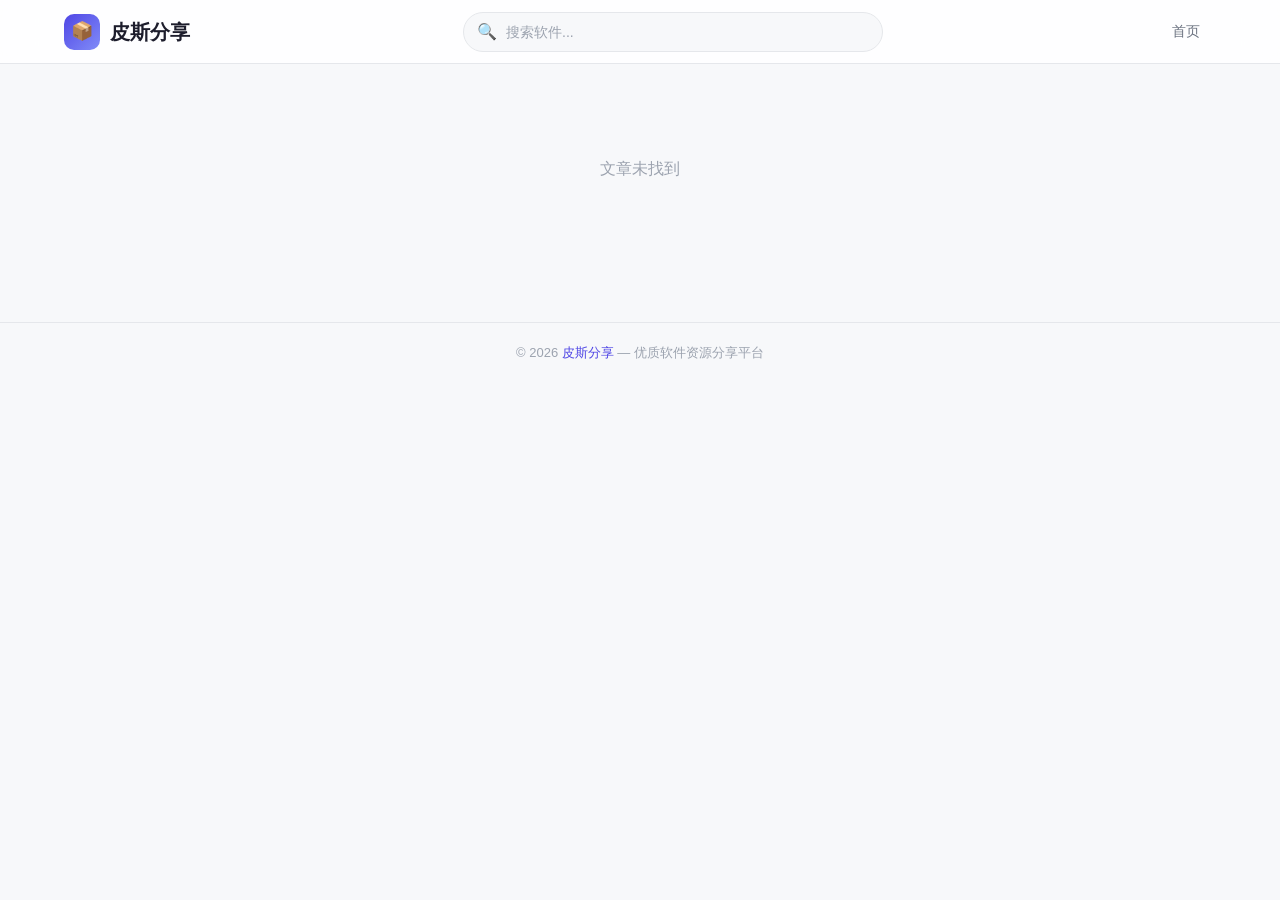
<file: article.html>
<!DOCTYPE html>
<html lang="zh-CN">
<head>
  <meta charset="UTF-8">
  <meta name="viewport" content="width=device-width, initial-scale=1.0">
  <title>文章详情 - 皮斯分享</title>
  <meta name="description" content="皮斯分享，专注分享安卓、电脑、TV等平台的优质软件资源。">
  <link rel="stylesheet" href="css/style.css">
  <link rel="icon" href="data:image/svg+xml,<svg xmlns='http://www.w3.org/2000/svg' viewBox='0 0 100 100'><text y='.9em' font-size='90'>📦</text></svg>">
</head>
<body>

<header class="header">
  <div class="header-inner">
    <a href="index.html" class="logo">
      <span class="logo-icon">📦</span>
      <span>皮斯分享</span>
    </a>

    <div class="search-wrap">
      <span class="search-icon">🔍</span>
      <input type="text" placeholder="搜索软件..." oninput="if(this.value) window.location.href='index.html?q='+encodeURIComponent(this.value)">
    </div>

    <nav class="nav-links">
      <a href="index.html">首页</a>
    </nav>
  </div>
</header>

<main class="main">
  <div class="article-detail" id="detailContent">
    <p style="text-align:center;padding:60px;color:#9ca3af;">加载中...</p>
  </div>
</main>

<footer class="footer">
  <p>© 2026 <a href="index.html">皮斯分享</a> — 优质软件资源分享平台</p>
</footer>

<script src="js/main.js"></script>
</body>
</html>
</file>
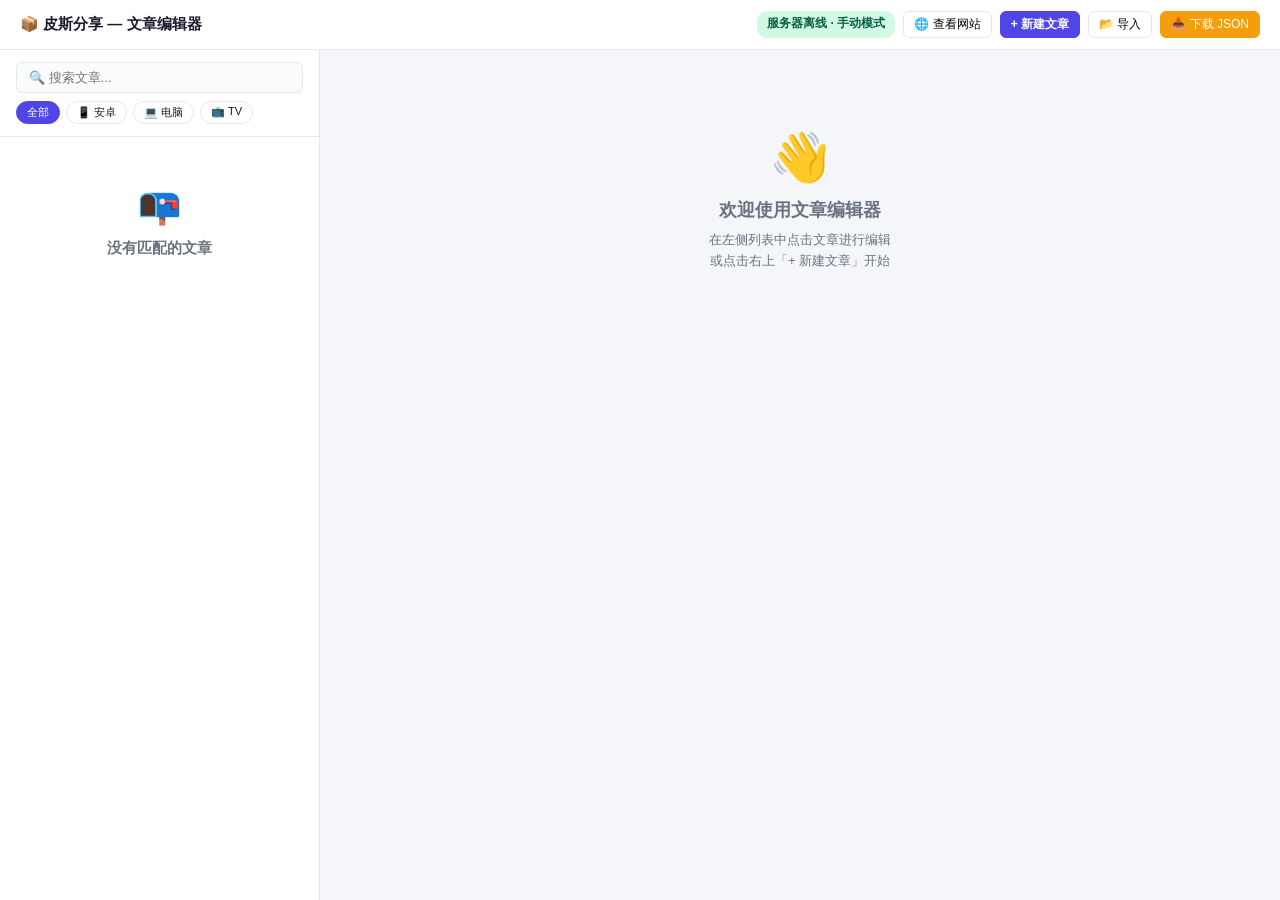
<file: editor.html>
<!DOCTYPE html>
<html lang="zh-CN">
<head>
<meta charset="UTF-8">
<meta name="viewport" content="width=device-width, initial-scale=1.0">
<title>文章编辑器 - 皮斯分享</title>
<style>
:root{
  --bg:#f5f6fa;--card:#fff;--text:#1a1a2e;--t2:#6b7280;--ac:#4f46e5;--ac2:#4338ca;
  --br:#e5e7eb;--gn:#10b981;--rd:#ef4444;--oe:#f59e0b;
  --fn:-apple-system,BlinkMacSystemFont,"Segoe UI","PingFang SC","Microsoft YaHei",sans-serif;
}
*{box-sizing:border-box;margin:0;padding:0}
body{font-family:var(--fn);background:var(--bg);color:var(--text);height:100vh;overflow:hidden}
.topbar{
  height:50px;background:var(--card);border-bottom:1px solid var(--br);
  display:flex;align-items:center;justify-content:space-between;padding:0 20px;
  flex-shrink:0;
}
.topbar h1{font-size:15px;font-weight:700}
.topbar .actions{display:flex;gap:8px}
.topbar .badge{font-size:12px;padding:4px 10px;border-radius:10px;font-weight:600}
.badge-ok{background:#d1fae5;color:#065f46}
.badge-warn{background:#fef3c7;color:#92400e}
.layout{display:flex;height:calc(100vh - 50px)}
.sidebar{
  width:320px;min-width:280px;background:var(--card);border-right:1px solid var(--br);
  display:flex;flex-direction:column;overflow:hidden;
}
.sidebar-header{padding:12px 16px;border-bottom:1px solid var(--br);flex-shrink:0}
.sidebar-header input{
  width:100%;padding:7px 12px;border:1px solid var(--br);border-radius:6px;
  font-size:13px;outline:none;font-family:var(--fn);background:#fafbfc;
}
.sidebar-header input:focus{border-color:var(--ac)}
.sidebar-header .cats{display:flex;gap:6px;margin-top:8px;flex-wrap:wrap}
.sidebar-header .cb{
  padding:3px 10px;border:1px solid var(--br);border-radius:12px;
  font-size:11px;cursor:pointer;background:#fff;transition:.15s;
}
.sidebar-header .cb.active{background:var(--ac);color:#fff;border-color:var(--ac)}
.sidebar-header .cb:hover:not(.active){border-color:var(--ac)}
.article-list{flex:1;overflow-y:auto;padding:8px}
.article-item{
  padding:10px 12px;border-radius:8px;cursor:pointer;margin-bottom:4px;
  transition:.15s;border:1px solid transparent;
}
.article-item:hover{background:#fafbfc}
.article-item.selected{background:#eef2ff;border-color:var(--ac)}
.article-item .ai-title{font-size:13px;font-weight:600;white-space:nowrap;overflow:hidden;text-overflow:ellipsis}
.article-item .ai-meta{font-size:11px;color:var(--t2);margin-top:3px;display:flex;gap:8px}
.main{flex:1;overflow-y:auto;padding:20px 24px}
.empty-state{text-align:center;padding:60px 20px;color:var(--t2)}
.empty-state .big{font-size:48px;margin-bottom:12px}
.empty-state h3{font-size:18px;margin-bottom:8px}
.empty-state p{font-size:13px;margin-bottom:16px;line-height:1.6}
.card{border-radius:12px;padding:20px;margin-bottom:16px}
.card-white{background:var(--card);border:1px solid var(--br)}
.card h2{font-size:14px;font-weight:600;margin-bottom:14px}
.form-grid{display:grid;grid-template-columns:1fr 1fr;gap:12px}
@media(max-width:700px){.form-grid{grid-template-columns:1fr}}
.form-group{display:flex;flex-direction:column}
.form-group label{font-size:12px;font-weight:600;color:var(--t2);margin-bottom:4px}
.form-group input,.form-group textarea,.form-group select{
  padding:8px 12px;border:1px solid var(--br);border-radius:6px;
  font-size:13px;font-family:var(--fn);outline:none;background:#fafbfc;
}
.form-group input:focus,.form-group textarea:focus,.form-group select:focus{
  border-color:var(--ac);background:#fff;
}
.form-group textarea{resize:vertical;min-height:70px}
.form-full{grid-column:1/-1}
.btn{
  padding:7px 16px;border:1px solid var(--br);border-radius:6px;
  font-size:13px;cursor:pointer;font-family:var(--fn);background:#fff;
  transition:.15s;display:inline-flex;align-items:center;gap:6px;
}
.btn:hover{border-color:var(--ac);color:var(--ac)}
.btn-pri{background:var(--ac);color:#fff;border-color:var(--ac);font-weight:600}
.btn-pri:hover{background:var(--ac2);color:#fff}
.btn-ok{background:var(--gn);color:#fff;border-color:var(--gn);font-weight:600}
.btn-ok:hover{background:#059669;color:#fff}
.btn-red{background:var(--rd);color:#fff;border-color:var(--rd)}
.btn-red:hover{background:#dc2626;color:#fff}
.btn-oe{background:var(--oe);color:#fff;border-color:var(--oe)}
.btn-oe:hover{background:#d97706;color:#fff}
.btn-sm{padding:4px 10px;font-size:12px}
.preview{display:flex;gap:16px;padding:16px;border:1px solid var(--br);border-radius:12px;background:#fafbfc}
.preview img{width:160px;height:100px;object-fit:cover;border-radius:8px;flex-shrink:0}
.preview-body{flex:1}
.preview-body h3{font-size:15px;font-weight:700;margin-bottom:4px}
.preview-body .p-summary{font-size:12px;color:var(--t2);line-height:1.5;margin-bottom:8px}
.preview-body .p-meta{font-size:11px;color:var(--t2);display:flex;gap:12px}
.preview-body .p-tags{display:flex;gap:6px;margin-bottom:8px}
.preview-body .p-tag{
  padding:2px 8px;border-radius:4px;font-size:10px;font-weight:600;
}
.p-tag-cat{background:#e0e7ff;color:#3730a3}
.p-tag-hot{background:#fecaca;color:#991b1b}
.toast{position:fixed;top:16px;right:16px;padding:10px 20px;border-radius:8px;font-size:13px;font-weight:500;color:#fff;z-index:999;opacity:0;transform:translateY(-10px);transition:.3s;max-width:340px}
.toast.show{opacity:1;transform:translateY(0)}
.toast-ok{background:var(--gn)}
.toast-err{background:var(--rd)}
.image-picker{display:flex;gap:8px;align-items:flex-start}
.image-picker input{flex:1}
.image-picker .img-preview{width:80px;height:50px;object-fit:cover;border-radius:6px;border:1px solid var(--br);background:#fafbfc;flex-shrink:0}
.image-picker .img-preview.empty{display:flex;align-items:center;justify-content:center;color:#9ca3af;font-size:11px}
.parse-textarea{width:100%;min-height:100px;padding:10px;border:1px solid var(--br);border-radius:6px;font-size:12px;font-family:var(--fn);outline:none;background:#fafbfc;resize:vertical}
.parse-textarea:focus{border-color:var(--ac);background:#fff}
.parse-result{margin-top:8px;padding:8px 12px;background:#d1fae5;color:#065f46;border-radius:6px;font-size:12px;display:none}
.parse-result.show{display:block}
.modal-mask{position:fixed;inset:0;background:rgba(0,0,0,0.4);display:none;align-items:center;justify-content:center;z-index:998}
.modal-mask.show{display:flex}
.modal{background:#fff;border-radius:12px;padding:20px;max-width:480px;width:90%}
.modal h3{font-size:15px;margin-bottom:12px}
.modal .grid{display:grid;grid-template-columns:repeat(4,1fr);gap:8px;max-height:300px;overflow-y:auto}
.modal .img-item{aspect-ratio:1;background:#fafbfc;border:2px solid var(--br);border-radius:8px;cursor:pointer;display:flex;align-items:center;justify-content:center;font-size:11px;color:var(--t2);overflow:hidden}
.modal .img-item:hover{border-color:var(--ac)}
.modal .img-item img{width:100%;height:100%;object-fit:cover}
.help-box{background:#eff6ff;border:1px solid #93c5fd;border-radius:12px;padding:14px 18px;margin-bottom:16px;font-size:12px;line-height:1.9;color:#1e40af}
.help-box b{color:#1e3a8a}
.help-box ol{margin:6px 0 0 20px}
.help-box li{margin-bottom:4px}
</style>
</head>
<body>

<div class="topbar">
  <h1>📦 皮斯分享 — 文章编辑器</h1>
  <div class="actions">
    <span class="badge badge-ok" id="status">就绪</span>
    <button class="btn btn-sm" onclick="viewWebsite()">🌐 查看网站</button>
    <button class="btn btn-sm btn-pri" onclick="newArticle()" style="font-weight:600">+ 新建文章</button>
    <button class="btn btn-sm" onclick="importJSON()">📂 导入</button>
    <button class="btn btn-sm btn-oe" onclick="downloadJSON()">📥 下载 JSON</button>
  </div>
</div>

<div class="layout">
  <div class="sidebar">
    <div class="sidebar-header">
      <input type="text" id="searchInput" placeholder="🔍 搜索文章..." oninput="filterAndRender()">
      <div class="cats" id="catFilter">
        <span class="cb active" data-cat="全部" onclick="setCat(this,'全部')">全部</span>
        <span class="cb" data-cat="安卓" onclick="setCat(this,'安卓')">📱 安卓</span>
        <span class="cb" data-cat="电脑" onclick="setCat(this,'电脑')">💻 电脑</span>
        <span class="cb" data-cat="TV" onclick="setCat(this,'TV')">📺 TV</span>
      </div>
    </div>
    <div class="article-list" id="articleList">
      <div class="empty-state" style="padding:40px 20px"><div class="big" style="font-size:36px">📭</div><h3 style="font-size:15px">还没有文章</h3><p style="font-size:12px">点击右上「+ 新建文章」</p></div>
    </div>
  </div>

  <div class="main" id="mainPanel">
    <div class="empty-state" id="welcomeState">
      <div class="big">👋</div>
      <h3>欢迎使用文章编辑器</h3>
      <p>在左侧列表中点击文章进行编辑<br>或点击右上「+ 新建文章」开始</p>
    </div>
    <div id="editPanel" style="display:none"></div>
  </div>
</div>

<div class="toast" id="toast"></div>

<div class="modal-mask" id="imgModal" onclick="if(event.target===this)closeImgModal()">
  <div class="modal">
    <h3>选择缩略图</h3>
    <p style="font-size:12px;color:var(--t2);margin-bottom:10px">点击图片复制URL，或直接使用下方输入</p>
    <div class="grid" id="imgGrid"></div>
    <div style="margin-top:12px;text-align:right;gap:8px;display:flex;justify-content:flex-end">
      <button class="btn btn-sm" onclick="closeImgModal()">关闭</button>
    </div>
  </div>
</div>

<input type="file" id="fileInput" accept=".json" style="display:none" onchange="handleFileImport(event)">
<input type="file" id="imgFileInput" accept="image/*" style="display:none" onchange="handleImgUpload(event)">

<script>
// ===== 全局数据 =====
var articles = [];
var selectedId = null;
var currentFilter = '全部';
var searchQuery = '';
var editorDirty = false;
var isNewMode = false;
var isLocal = false;  // 是否通过 localhost:3000 打开（自动同步模式）

// ===== 初始化 =====
(function init(){
  loadFromStorage();
  filterAndRender();
  detectServer();

  if(articles.length > 0){
    setStatus('已加载 '+articles.length+' 篇');
  } else {
    setStatus('空项目');
  }
})();

function detectServer(){
  // file:// 协议下浏览器禁止跨协议请求，先检测协议
  if(location.protocol === 'file:'){
    isLocal = false;
    setStatus('手动模式 · 双击 start.vbs 开启自动同步');
    return;
  }
  // 探测 localhost:3000 是否在线
  fetch('http://localhost:3000/', {method:'HEAD'}).then(function(r){
    if(r.ok){ isLocal = true; setStatus('✅ 已连接 · 自动同步'); }
    else{ isLocal = false; setStatus('服务器离线 · 手动模式'); }
  }).catch(function(){
    isLocal = false; setStatus('服务器离线 · 手动模式');
  });
}

function loadFromStorage(){
  try{
    var saved = localStorage.getItem('pisi_editor_articles');
    if(saved){
      var data = JSON.parse(saved);
      if(Array.isArray(data)){
        articles = data;
        return true;
      }
    }
  }catch(e){}
  return false;
}

function saveToStorage(){
  try{
    localStorage.setItem('pisi_editor_articles', JSON.stringify(articles));
    if(isLocal) setStatus('✅ 已连接 · 自动同步');
    else setStatus('已保存 · '+articles.length+' 篇');
  }catch(e){
    toast('本地存储空间不足','err');
  }
}

function setStatus(text){
  document.getElementById('status').textContent = text;
}

// ===== 列表渲染 =====
function filterAndRender(){
  searchQuery = document.getElementById('searchInput').value.trim().toLowerCase();
  var list = document.getElementById('articleList');
  var filtered = articles.filter(function(a){
    if(currentFilter !== '全部' && a.category !== currentFilter) return false;
    if(searchQuery){
      return (a.title||'').toLowerCase().indexOf(searchQuery)>=0 ||
             (a.tag||'').toLowerCase().indexOf(searchQuery)>=0 ||
             (a.summary||'').toLowerCase().indexOf(searchQuery)>=0;
    }
    return true;
  });

  if(filtered.length === 0){
    list.innerHTML = '<div class="empty-state" style="padding:40px 20px"><div class="big" style="font-size:36px">📭</div><h3 style="font-size:15px">没有匹配的文章</h3></div>';
    return;
  }

  list.innerHTML = filtered.map(function(a){
    var sel = a.id === selectedId && !isNewMode ? ' selected' : '';
    return '<div class="article-item'+sel+'" onclick="selectArticle('+a.id+')">'
      +'<div class="ai-title">'+escHtml(a.title||'无标题')+'</div>'
      +'<div class="ai-meta">'
      +'<span>'+escHtml(a.category||'')+'</span>'
      +'<span>'+escHtml(a.tag||'无分类')+'</span>'
      +(a.badge?'<span style="color:#ef4444">'+escHtml(a.badge)+'</span>':'')
      +'</div>'
      +'</div>';
  }).join('');
}

function setCat(el, cat){
  currentFilter = cat;
  document.querySelectorAll('#catFilter .cb').forEach(function(c){c.classList.remove('active')});
  el.classList.add('active');
  filterAndRender();
}

// ===== 文章选择/新建/编辑 =====
function selectArticle(id){
  if(editorDirty && (selectedId !== id || isNewMode)){
    if(!confirm('当前编辑的内容还没保存（点「添加到列表」会保存），是否放弃？')) return;
  }
  selectedId = id;
  isNewMode = false;
  editorDirty = false;
  filterAndRender();
  showEditor();
}

function newArticle(){
  if(editorDirty && isNewMode){
    if(!confirm('当前编辑的内容还没保存，是否放弃？')) return;
  }
  selectedId = null;
  isNewMode = true;
  editorDirty = false;
  filterAndRender();
  showEditor();
}

function showEditor(){
  document.getElementById('welcomeState').style.display = 'none';
  var panel = document.getElementById('editPanel');

  var a = null;
  if(!isNewMode && selectedId !== null){
    a = articles.find(function(x){return x.id === selectedId});
  }

  var isNew = isNewMode || !a;
  var today = new Date().toISOString().split('T')[0];

  panel.style.display = '';
  panel.innerHTML =
    '<div class="help-box" id="helpBox">'
    +(isLocal
      ? '<b>✅ 自动同步已开启</b> · 保存时自动写入 data/articles.json'
      : '<b>💡 离线编辑模式</b> · 编辑后点「📥下载」覆盖 data/ 文件夹<br><b style="color:#1e40af">双击 start.vbs 启动服务器，即可启用自动同步</b>'
    )
    +'</div>'
    +'<div class="card card-white">'
    +'<h2>📋 智能解析 / 快速填表</h2>'
    +'<textarea id="raw_text" class="parse-textarea" placeholder="例如：&#10;静读天下专业版 v10.6&#10;应用大小：11.81 MB&#10;适用平台：安卓&#10;支持朗读听书..."></textarea>'
    +'<div style="margin-top:8px;display:flex;gap:8px">'
    +'<button class="btn btn-pri btn-sm" onclick="autoParse()">🤖 智能解析</button>'
    +'<button class="btn btn-sm" onclick="document.getElementById(\'raw_text\').value=\'\'">清空</button>'
    +'</div>'
    +'<div id="parseResult" class="parse-result"></div>'
    +'</div>'
    +'<div class="card card-white">'
    +'<div style="display:flex;justify-content:space-between;align-items:center;margin-bottom:16px">'
    +'<h2 style="margin:0">'+(isNew?'新建文章':'编辑文章')+'</h2>'
    +'<div style="display:flex;gap:8px">'
    +'<button class="btn btn-pri" onclick="saveArticle()">'+(isNew?'添加到列表':'更新')+'</button>'
    +(!isNew?'<button class="btn btn-red btn-sm" onclick="deleteArticle()">删除</button>':'')
    +'</div>'
    +'</div>'
    +'<div class="form-grid">'
    +'<div class="form-group"><label>标题</label><input id="ef_title" placeholder="软件名 v1.0 去广告纯净版" value="'+escAttr(a?a.title:'')+'"></div>'
    +'<div class="form-group"><label>缩略图（可粘贴 URL / 上传本地 / 从图库选）</label>'
      +'<div class="image-picker">'
      +'<input id="ef_image" placeholder="https://..." value="'+escAttr(a?a.image:'')+'">'
      +'<button class="btn btn-sm" onclick="document.getElementById(\'imgFileInput\').click()" title="上传本地图片">📤</button>'
      +'<button class="btn btn-sm" onclick="openImgModal()" title="从图库选择">🖼</button>'
      +(a && a.image ? '<img id="ef_image_preview" class="img-preview" src="'+escAttr(a.image)+'" onerror="this.classList.add(\'empty\');this.textContent=\'无\'">'
                      : '<span class="img-preview empty" id="ef_image_preview">无</span>')
      +'</div>'
    +'</div>'
    +'<div class="form-group"><label>平台</label><select id="ef_cat">'
    +'<option value="安卓"'+(a&&a.category==='安卓'?' selected':'')+'>安卓</option>'
    +'<option value="电脑"'+(a&&a.category==='电脑'?' selected':'')+'>电脑</option>'
    +'<option value="TV"'+(a&&a.category==='TV'?' selected':'')+'>TV盒子</option>'
    +'</select></div>'
    +'<div class="form-group"><label>分类</label><input id="ef_tag" placeholder="影视播放、电子阅读..." value="'+escAttr(a?a.tag:'')+'"></div>'
    +'<div class="form-group"><label>日期</label><input id="ef_date" type="date" value="'+(a?a.date:today)+'"></div>'
    +'<div class="form-group"><label>标签</label><select id="ef_badge">'
    +'<option value="">无</option>'
    +'<option value="热门"'+(a&&a.badge==='热门'?' selected':'')+'>热门</option>'
    +'<option value="推荐"'+(a&&a.badge==='推荐'?' selected':'')+'>推荐</option>'
    +'</select></div>'
    +'<div class="form-group"><label>精选</label><select id="ef_featured">'
    +'<option value="0">否</option>'
    +'<option value="1"'+(a&&a.featured?' selected':'')+'>是</option>'
    +'</select></div>'
    +'<div class="form-group"><label>阅读量</label><input id="ef_views" type="number" value="'+(a?a.views:0)+'"></div>'
    +'<div class="form-full form-group"><label>简介</label><textarea id="ef_summary">'+(a?a.summary:'')+'</textarea></div>'
    +'<div class="form-full form-group"><label>下载链接（每行一个，支持夸克/百度/UC/迅雷等）</label><textarea id="ef_download" placeholder="https://pan.baidu.com/s/xxx&#10;https://pan.quark.cn/s/xxx" style="min-height:60px">'+escHtml(a?a.download||'':'')+'</textarea></div>'
    +'</div>'
    +'</div>'
    +'<div class="card card-white">'
    +'<h2>卡片预览</h2>'
    +'<div class="preview" id="previewContent"></div>'
    +'</div>';

  bindForm();
  updatePreview();
  editorDirty = false;
}

function bindForm(){
  var ids = ['ef_title','ef_image','ef_cat','ef_tag','ef_badge','ef_summary','ef_date','ef_views','ef_featured','ef_download'];
  ids.forEach(function(id){
    var el = document.getElementById(id);
    if(el){
      el.addEventListener('input', function(){
        editorDirty = true;
        if(id === 'ef_image') refreshImagePreview();
        updatePreview();
      });
    }
  });
}

function refreshImagePreview(){
  var url = val('ef_image');
  var preview = document.getElementById('ef_image_preview');
  if(!preview) return;
  if(!url){
    preview.className = 'img-preview empty';
    preview.innerHTML = '无';
  } else if(preview.tagName === 'IMG'){
    preview.src = url;
  } else {
    var img = document.createElement('img');
    img.id = 'ef_image_preview';
    img.className = 'img-preview';
    img.src = url;
    img.onerror = function(){this.classList.add('empty');this.textContent='无效'};
    preview.parentNode.replaceChild(img, preview);
  }
}

function updatePreview(){
  var a = {
    title: val('ef_title'),
    image: val('ef_image') || '',
    category: val('ef_cat'),
    tag: val('ef_tag'),
    summary: val('ef_summary'),
    date: val('ef_date'),
    views: parseInt(val('ef_views'))||0,
    badge: val('ef_badge'),
    featured: val('ef_featured')==='1'
  };

  var pc = document.getElementById('previewContent');
  if(!pc) return;

  var imgHtml = a.image
    ? '<img src="'+escAttr(a.image)+'" onerror="this.outerHTML=\'<div style=\\\'width:160px;height:100px;background:#f5f5f5;border-radius:8px;display:flex;align-items:center;justify-content:center;color:#9ca3af;font-size:11px;flex-shrink:0\\\'>图片无效</div>\'">'
    : '<div style="width:160px;height:100px;background:#f5f5f5;border-radius:8px;display:flex;align-items:center;justify-content:center;color:#9ca3af;font-size:11px;flex-shrink:0">无图片</div>';

  pc.innerHTML = imgHtml
    +'<div class="preview-body">'
    +'<h3>'+escHtml(a.title||'未填写标题')+'</h3>'
    +'<div class="p-tags">'
    +'<span class="p-tag p-tag-cat">'+escHtml(a.category||'未选')+'</span>'
    +'<span class="p-tag p-tag-cat">'+escHtml(a.tag||'未填分类')+'</span>'
    +(a.badge?'<span class="p-tag p-tag-hot">'+escHtml(a.badge)+'</span>':'')
    +(a.featured?'<span class="p-tag p-tag-hot">精选</span>':'')
    +'</div>'
    +'<p class="p-summary">'+escHtml(a.summary||'请输入软件简介')+'</p>'
    +'<div class="p-meta">'
    +'<span>📅 '+escHtml(a.date||'')+'</span>'
    +'<span>👁 '+formatViews(a.views)+'</span>'
    +'<span>📱 '+escHtml(a.category||'')+'</span>'
    +'</div>'
    +'</div>';
}

function val(id){var e=document.getElementById(id);return e?e.value:'';}

// ===== 保存/删除 =====
function saveArticle(){
  var title = val('ef_title').trim();
  if(!title) return toast('标题不能为空','err');

  var art = {
    id: !isNewMode && selectedId !== null ? selectedId : (articles.length ? Math.max.apply(null, articles.map(function(a){return a.id}))+1 : 1),
    title: title,
    category: val('ef_cat'),
    tag: val('ef_tag').trim(),
    summary: val('ef_summary').trim(),
    image: val('ef_image').trim() || 'https://picsum.photos/seed/'+Date.now()+'/480/300',
    date: val('ef_date'),
    views: parseInt(val('ef_views'))||0,
    featured: val('ef_featured')==='1',
    badge: val('ef_badge'),
    download: val('ef_download').trim()
  };

  if(!isNewMode && selectedId !== null){
    var idx = -1;
    for(var i=0;i<articles.length;i++){if(articles[i].id===selectedId){idx=i;break;}}
    if(idx>=0) articles[idx] = art;
  } else {
    articles.push(art);
    selectedId = art.id;
    isNewMode = false;
  }

  editorDirty = false;
  saveToStorage();
  filterAndRender();
  showEditor();

  if(isLocal){
    syncToServer();
    toast('已保存 · articles.json 已同步更新','ok');
  } else {
    toast('已保存到浏览器（共 '+articles.length+' 篇）','ok');
  }
}

async function syncToServer(){
  try{
    var r = await fetch('/api/publish', {
      method: 'POST',
      headers: {'Content-Type': 'application/json'},
      body: JSON.stringify(articles)
    });
    var d = await r.json();
    if(!d.ok) throw new Error(d.error);
  }catch(e){
    toast('自动同步失败: '+e.message,'err');
  }
}

function deleteArticle(){
  if(!selectedId) return;
  if(!confirm('确定删除？此操作不可撤销')) return;
  articles = articles.filter(function(a){return a.id!==selectedId});
  selectedId = null;
  isNewMode = false;
  editorDirty = false;
  saveToStorage();
  filterAndRender();
  showWelcome();
  if(isLocal){
    syncToServer();
    toast('已删除 · articles.json 已同步','ok');
  } else {
    toast('已删除','ok');
  }
}

function showWelcome(){
  selectedId = null;
  isNewMode = false;
  editorDirty = false;
  document.getElementById('welcomeState').style.display = '';
  document.getElementById('editPanel').style.display = 'none';
}

// ===== 智能解析 =====
function autoParse(){
  var raw = val('raw_text').trim();
  if(!raw) return toast('请先粘贴内容','err');
  var r = {};

  var lines = raw.split('\n').map(function(l){return l.trim()}).filter(function(l){return l});
  if(lines.length > 0) r.title = lines[0];

  var verMatch = raw.match(/(v\d+\.\d+(?:\.\d+)?)/i);
  if(verMatch) r.title = (r.title||'') + ' ' + verMatch[1];

  if(/android|安卓/i.test(raw)) r.category = '安卓';
  else if(/电脑|PC|Windows|Mac/i.test(raw)) r.category = '电脑';
  else if(/TV|电视|盒子|Apple TV/i.test(raw)) r.category = 'TV';

  if(/影视|播放|追剧|视频|点播|直播/i.test(raw)) r.tag = '影视播放';
  else if(/阅读|小说|听书|书|读书/i.test(raw)) r.tag = '电子阅读';
  else if(/浏览器|上网|网页/i.test(raw)) r.tag = '网页浏览';
  else if(/系统|清理|优化|工具|安全|杀毒/i.test(raw)) r.tag = '系统工具';
  else if(/图像|照片|修图|相机|美图/i.test(raw)) r.tag = '图像处理';
  else if(/社交|微博|抖音|娱乐|音乐|直播/i.test(raw)) r.tag = '社交娱乐';
  else if(/办公|Office|WPS|文档|表格/i.test(raw)) r.tag = '办公开发';
  else if(/下载|迅雷|网盘/i.test(raw)) r.tag = '下载工具';
  else if(/教育|学习|背单词/i.test(raw)) r.tag = '教育学习';

  var summaryMatch = raw.match(/(?:简介|介绍|描述|说明|特色|功能)[：:]\s*([^\n]+)/);
  if(summaryMatch) r.summary = summaryMatch[1].trim();
  else if(lines.length > 1) r.summary = lines.slice(1, 3).join(' ').substring(0, 200);

  var allLinks = [];
  var linkRegex = /https?:\/\/[^\s\n\r\u4e00-\u9fff]+/g;
  var match;
  while((match = linkRegex.exec(raw)) !== null){
    var url = match[0].replace(/[）\)。,，;；]+$/, '');
    if(/pan\.(baidu|quark|xunlei|uc)\.|lanzou|aliyundrive|yun\.139|weiyun/i.test(url) || /pwd=|提取码|密码/.test(url)){
      allLinks.push(url);
    }
  }
  if(allLinks.length > 0) r.download = allLinks.join('\n');

  if(r.title) document.getElementById('ef_title').value = r.title;
  if(r.category) document.getElementById('ef_cat').value = r.category;
  if(r.tag) document.getElementById('ef_tag').value = r.tag;
  if(r.summary) document.getElementById('ef_summary').value = r.summary;
  if(r.download) document.getElementById('ef_download').value = r.download;

  editorDirty = true;
  updatePreview();

  var result = document.getElementById('parseResult');
  result.classList.add('show');
  var parts = [];
  if(r.title) parts.push('✓ 标题');
  if(r.category) parts.push('✓ 平台');
  if(r.tag) parts.push('✓ 分类');
  if(r.summary) parts.push('✓ 简介');
  if(r.download) parts.push('✓ 下载链接 ×'+allLinks.length);
  if(parts.length === 0){
    result.innerHTML = '⚠ 没识别出有用信息';
    result.style.background = '#fef3c7';
    result.style.color = '#92400e';
  } else {
    result.style.background = '#d1fae5';
    result.style.color = '#065f46';
    result.innerHTML = parts.join(' · ') + ' — 已填到下方，核对后点「添加到列表」';
  }
}

// ===== 图片 =====
function handleImgUpload(e){
  var file = e.target.files[0];
  if(!file) return;
  if(file.size > 2*1024*1024) return toast('图片大小不能超过 2MB','err');

  var reader = new FileReader();
  reader.onload = function(ev){
    document.getElementById('ef_image').value = ev.target.result;
    editorDirty = true;
    refreshImagePreview();
    updatePreview();
    toast('已上传本地图片（发布到网站时建议用图床URL）','ok');
  };
  reader.readAsDataURL(file);
  e.target.value = '';
}

function openImgModal(){
  var grid = document.getElementById('imgGrid');
  var html = '';
  for(var i=1;i<=12;i++){
    var seed = 'img' + i;
    html += '<div class="img-item" onclick="pickImage(\'https://picsum.photos/seed/'+seed+'/480/300\')">'
      +'<img src="https://picsum.photos/seed/'+seed+'/200/200" alt="">'
      +'</div>';
  }
  var presets = [
    {seed:'video', label:'影视'},
    {seed:'reader', label:'阅读'},
    {seed:'browser', label:'浏览器'},
    {seed:'music', label:'音乐'},
    {seed:'office', label:'办公'},
    {seed:'photo', label:'图像'},
    {seed:'game', label:'游戏'},
    {seed:'tool', label:'工具'}
  ];
  html += '<div style="grid-column:1/-1;font-size:12px;color:var(--t2);margin:8px 0 -4px">预设类型：</div>';
  presets.forEach(function(p){
    html += '<div class="img-item" onclick="pickImage(\'https://picsum.photos/seed/'+p.seed+'/480/300\')" title="'+p.label+'">'
      +'<img src="https://picsum.photos/seed/'+p.seed+'/200/200" alt="'+p.label+'">'
      +'</div>';
  });
  grid.innerHTML = html;
  document.getElementById('imgModal').classList.add('show');
}

function pickImage(url){
  document.getElementById('ef_image').value = url;
  editorDirty = true;
  refreshImagePreview();
  updatePreview();
  closeImgModal();
  toast('已选择图片','ok');
}

function closeImgModal(){
  document.getElementById('imgModal').classList.remove('show');
}

// ===== JSON 导入/导出 =====
function downloadJSON(){
  var json = JSON.stringify(articles, null, 2);
  var blob = new Blob([json], {type:'application/json'});
  var url = URL.createObjectURL(blob);
  var a = document.createElement('a');
  a.href = url;
  a.download = 'articles.json';
  document.body.appendChild(a);
  a.click();
  document.body.removeChild(a);
  URL.revokeObjectURL(url);

  // 提示覆盖路径
  toast('articles.json 已下载','ok');
  setTimeout(function(){
    showDownloadTip();
  }, 800);
}

function showDownloadTip(){
  var mask = document.createElement('div');
  mask.className = 'modal-mask show';
  mask.onclick = function(e){if(e.target===mask) document.body.removeChild(mask)};
  var m = document.createElement('div');
  m.className = 'modal';
  m.style.maxWidth = '520px';
  m.innerHTML =
    '<h3>📥 接下来做什么？</h3>'
    +'<p style="font-size:13px;line-height:1.8;margin-bottom:12px">下载的 <b>articles.json</b> 文件在你的 <b>下载文件夹</b> 里。</p>'
    +'<p style="font-size:13px;line-height:1.8;margin-bottom:12px">需要把它放到项目里覆盖原文件才能生效。</p>'
    +'<div style="background:#f3f4f6;border-radius:8px;padding:10px 14px;font-size:12px;font-family:Consolas,Monaco,monospace;line-height:1.7">'
    +'<b>目标路径：</b><br>'
    +'D:\\cc\\皮斯个人网站\\data\\articles.json'
    +'</div>'
    +'<p style="font-size:12px;color:var(--t2);margin-top:12px">操作：找到下载的 articles.json → 拖到上面的 data 文件夹里替换</p>'
    +'<div style="margin-top:14px;display:flex;justify-content:flex-end;gap:8px">'
    +'<button class="btn btn-sm" onclick="copyTargetPath()">复制路径</button>'
    +'<button class="btn btn-sm btn-pri" onclick="var m=this.parentNode.parentNode.parentNode;document.body.removeChild(m)">我知道了</button>'
    +'</div>';
  mask.appendChild(m);
  document.body.appendChild(mask);
}

function copyTargetPath(){
  var path = 'D:\\cc\\皮斯个人网站\\data\\articles.json';
  var ta = document.createElement('textarea');
  ta.value = path;
  ta.style.cssText = 'position:fixed;left:-9999px';
  document.body.appendChild(ta);
  ta.select();
  try{document.execCommand('copy'); toast('路径已复制：'+path,'ok');}catch(e){toast('复制失败，请手动复制','err');}
  document.body.removeChild(ta);
}

function viewWebsite(){
  // file:// 协议下直接打开本地文件
  if(location.protocol === 'file:'){
    window.open('index.html', '_blank');
    return;
  }
  // localhost 协议下打开服务器的前台
  window.open('/', '_blank');
}

function importJSON(){
  document.getElementById('fileInput').click();
}

function handleFileImport(e){
  var file = e.target.files[0];
  if(!file) return;
  var reader = new FileReader();
  reader.onload = function(ev){
    try{
      var data = JSON.parse(ev.target.result);
      if(!Array.isArray(data)) throw new Error('需要 JSON 数组');
      if(editorDirty){
        if(!confirm('当前有未保存编辑，导入会丢失，是否继续？')) return;
      }
      if(data.length > 0 && articles.length > 0){
        if(!confirm('导入将覆盖当前 '+articles.length+' 篇文章，确认？')) return;
      }
      articles = data;
      selectedId = null;
      isNewMode = false;
      editorDirty = false;
      saveToStorage();
      filterAndRender();
      showWelcome();
      toast('成功导入 '+data.length+' 篇文章','ok');
    }catch(err){
      toast('导入失败：'+err.message,'err');
    }
  };
  reader.readAsText(file);
  e.target.value = '';
}

(function(){
  document.addEventListener('dragover', function(e){ e.preventDefault(); });
  document.addEventListener('drop', function(e){
    e.preventDefault();
    var file = e.dataTransfer.files[0];
    if(file && file.name.endsWith('.json')){
      var reader = new FileReader();
      reader.onload = function(ev){
        try{
          var data = JSON.parse(ev.target.result);
          if(!Array.isArray(data)) throw new Error('格式错误');
          if(data.length > 0 && articles.length > 0){
            if(!confirm('导入将覆盖当前 '+articles.length+' 篇文章，确认？')) return;
          }
          articles = data;
          selectedId = null;
          isNewMode = false;
          editorDirty = false;
          saveToStorage();
          filterAndRender();
          showWelcome();
          toast('拖拽导入成功：'+data.length+' 篇','ok');
        }catch(err){
          toast('导入失败：'+err.message,'err');
        }
      };
      reader.readAsText(file);
    } else {
      toast('请拖入 .json 文件','err');
    }
  });
})();

// ===== 工具 =====
function escHtml(s){if(!s)return'';return String(s).replace(/&/g,'&amp;').replace(/</g,'&lt;').replace(/>/g,'&gt;');}
function escAttr(s){if(!s)return'';return String(s).replace(/&/g,'&amp;').replace(/"/g,'&quot;').replace(/</g,'&lt;').replace(/>/g,'&gt;');}
function formatViews(n){if(n>=10000)return(n/10000).toFixed(1)+'W';if(n>=1000)return(n/1000).toFixed(1)+'K';return String(n);}
function toast(msg,type){
  var el = document.getElementById('toast');
  el.textContent = msg;
  el.className = 'toast toast-'+(type==='err'?'err':'ok')+' show';
  clearTimeout(el._t);
  el._t = setTimeout(function(){el.classList.remove('show')},3000);
}
</script>
</body>
</html>
</file>
<file: css/style.css>
/* ============================================
   皮斯分享 - 软件资源分享站
   Design: Modern, Clean, Light
   ============================================ */

/* --- CSS Variables --- */
:root {
  --bg: #f7f8fa;
  --bg-card: #ffffff;
  --text: #1d1d2c;
  --text-secondary: #6b7280;
  --text-muted: #9ca3af;
  --accent: #4f46e5;
  --accent-light: #eef2ff;
  --accent-hover: #4338ca;
  --border: #e5e7eb;
  --shadow-sm: 0 1px 2px rgba(0,0,0,0.04);
  --shadow: 0 1px 3px rgba(0,0,0,0.06), 0 1px 2px rgba(0,0,0,0.04);
  --shadow-md: 0 4px 12px rgba(0,0,0,0.06), 0 1px 3px rgba(0,0,0,0.04);
  --shadow-lg: 0 12px 32px rgba(0,0,0,0.08), 0 2px 8px rgba(0,0,0,0.04);
  --radius: 12px;
  --radius-lg: 16px;
  --font: -apple-system, BlinkMacSystemFont, "Segoe UI", "PingFang SC", "Hiragino Sans GB", "Microsoft YaHei", sans-serif;
  --max-width: 1200px;
  --header-h: 64px;
  --badge-hot: #ef4444;
  --badge-new: #10b981;
  --badge-rec: #f59e0b;
  --cat-android: #10b981;
  --cat-pc: #6366f1;
  --cat-tv: #f59e0b;
  --cat-ios: #3b82f6;
}

/* --- Reset & Base --- */
*, *::before, *::after { box-sizing: border-box; margin: 0; padding: 0; }

html { scroll-behavior: smooth; }

body {
  font-family: var(--font);
  background: var(--bg);
  color: var(--text);
  line-height: 1.6;
  min-height: 100vh;
  -webkit-font-smoothing: antialiased;
}

a { text-decoration: none; color: inherit; }
img { max-width: 100%; display: block; }
ul { list-style: none; }

/* --- Header --- */
.header {
  position: sticky; top: 0; z-index: 100;
  background: rgba(255,255,255,0.85);
  backdrop-filter: blur(16px) saturate(180%);
  -webkit-backdrop-filter: blur(16px) saturate(180%);
  border-bottom: 1px solid var(--border);
  height: var(--header-h);
}

.header-inner {
  max-width: var(--max-width);
  margin: 0 auto;
  padding: 0 24px;
  height: 100%;
  display: flex;
  align-items: center;
  justify-content: space-between;
  gap: 24px;
}

.logo {
  display: flex;
  align-items: center;
  gap: 10px;
  font-size: 20px;
  font-weight: 700;
  color: var(--text);
  white-space: nowrap;
}

.logo-icon {
  width: 36px;
  height: 36px;
  background: linear-gradient(135deg, var(--accent), #818cf8);
  border-radius: 10px;
  display: flex;
  align-items: center;
  justify-content: center;
  color: #fff;
  font-size: 18px;
}

/* --- Search --- */
.search-wrap {
  flex: 1;
  max-width: 420px;
  position: relative;
}

.search-wrap input {
  width: 100%;
  height: 40px;
  padding: 0 16px 0 42px;
  border: 1px solid var(--border);
  border-radius: 20px;
  font-size: 14px;
  background: var(--bg);
  color: var(--text);
  outline: none;
  transition: all 0.2s;
  font-family: var(--font);
}

.search-wrap input:focus {
  border-color: var(--accent);
  background: #fff;
  box-shadow: 0 0 0 3px rgba(79,70,229,0.1);
}

.search-wrap input::placeholder { color: var(--text-muted); }

.search-icon {
  position: absolute;
  left: 14px;
  top: 50%;
  transform: translateY(-50%);
  color: var(--text-muted);
  font-size: 16px;
}

/* --- Navigation --- */
.nav-links {
  display: flex;
  gap: 4px;
}

.nav-links a {
  padding: 6px 16px;
  border-radius: 8px;
  font-size: 14px;
  font-weight: 500;
  color: var(--text-secondary);
  transition: all 0.2s;
}

.nav-links a:hover,
.nav-links a.active {
  color: var(--accent);
  background: var(--accent-light);
}

/* --- Main Content --- */
.main {
  max-width: var(--max-width);
  margin: 0 auto;
  padding: 32px 24px 80px;
}

/* --- Hero / Announcement --- */
.announcement {
  background: linear-gradient(135deg, #4f46e5, #7c3aed);
  border-radius: var(--radius-lg);
  padding: 24px 32px;
  margin-bottom: 32px;
  display: flex;
  align-items: center;
  gap: 16px;
  color: #fff;
}

.announcement-icon {
  font-size: 28px;
  flex-shrink: 0;
}

.announcement-text h3 {
  font-size: 16px;
  font-weight: 600;
  margin-bottom: 4px;
}

.announcement-text p {
  font-size: 13px;
  opacity: 0.85;
  line-height: 1.5;
}

/* --- Category Tabs --- */
.category-tabs {
  display: flex;
  gap: 8px;
  margin-bottom: 28px;
  flex-wrap: wrap;
}

.cat-btn {
  padding: 8px 20px;
  border: 1px solid var(--border);
  border-radius: 20px;
  font-size: 14px;
  font-weight: 500;
  color: var(--text-secondary);
  background: var(--bg-card);
  cursor: pointer;
  transition: all 0.2s;
  font-family: var(--font);
}

.cat-btn:hover {
  border-color: var(--accent);
  color: var(--accent);
}

.cat-btn.active {
  background: var(--accent);
  color: #fff;
  border-color: var(--accent);
}

/* --- Section Title --- */
.section-title {
  display: flex;
  align-items: center;
  gap: 10px;
  margin-bottom: 20px;
  font-size: 18px;
  font-weight: 700;
}

.section-title::before {
  content: '';
  width: 4px;
  height: 20px;
  background: var(--accent);
  border-radius: 2px;
}

/* --- Article Grid --- */
.article-grid {
  display: grid;
  grid-template-columns: repeat(auto-fill, minmax(280px, 1fr));
  gap: 20px;
}

/* --- Article Card --- */
.card {
  background: var(--bg-card);
  border-radius: var(--radius);
  border: 1px solid var(--border);
  overflow: hidden;
  transition: all 0.3s ease;
  cursor: pointer;
}

.card:hover {
  transform: translateY(-4px);
  box-shadow: var(--shadow-lg);
  border-color: transparent;
}

.card-image {
  position: relative;
  aspect-ratio: 16 / 10;
  overflow: hidden;
  background: #f3f4f6;
}

.card-image img {
  width: 100%;
  height: 100%;
  object-fit: cover;
  transition: transform 0.4s ease;
}

.card:hover .card-image img {
  transform: scale(1.05);
}

.card-badge {
  position: absolute;
  top: 10px;
  left: 10px;
  padding: 3px 10px;
  border-radius: 6px;
  font-size: 11px;
  font-weight: 600;
  color: #fff;
}

.badge-hot { background: var(--badge-hot); }
.badge-rec { background: var(--badge-rec); }

.card-cat {
  position: absolute;
  top: 10px;
  right: 10px;
  padding: 3px 8px;
  border-radius: 6px;
  font-size: 11px;
  font-weight: 500;
  backdrop-filter: blur(8px);
  background: rgba(0,0,0,0.55);
  color: #fff;
}

.card-body {
  padding: 16px;
}

.card-title {
  font-size: 15px;
  font-weight: 600;
  line-height: 1.5;
  margin-bottom: 8px;
  display: -webkit-box;
  -webkit-line-clamp: 2;
  -webkit-box-orient: vertical;
  overflow: hidden;
}

.card-summary {
  font-size: 13px;
  color: var(--text-secondary);
  line-height: 1.6;
  margin-bottom: 12px;
  display: -webkit-box;
  -webkit-line-clamp: 2;
  -webkit-box-orient: vertical;
  overflow: hidden;
}

.card-meta {
  display: flex;
  align-items: center;
  justify-content: space-between;
  font-size: 12px;
  color: var(--text-muted);
}

.card-meta span {
  display: flex;
  align-items: center;
  gap: 4px;
}

/* --- Featured Section --- */
.featured-grid {
  display: grid;
  grid-template-columns: 1fr 1fr;
  gap: 20px;
  margin-bottom: 36px;
}

@media (max-width: 768px) {
  .featured-grid { grid-template-columns: 1fr; }
}

.featured-card {
  background: var(--bg-card);
  border-radius: var(--radius-lg);
  border: 1px solid var(--border);
  overflow: hidden;
  transition: all 0.3s ease;
  cursor: pointer;
  display: flex;
  flex-direction: row;
}

.featured-card:hover {
  box-shadow: var(--shadow-lg);
  border-color: transparent;
}

.featured-card .card-image {
  width: 200px;
  flex-shrink: 0;
  aspect-ratio: auto;
  height: auto;
  min-height: 160px;
}

@media (max-width: 600px) {
  .featured-card { flex-direction: column; }
  .featured-card .card-image { width: 100%; height: 160px; }
}

.featured-card .card-body {
  flex: 1;
  display: flex;
  flex-direction: column;
  justify-content: center;
}

/* --- Empty State --- */
.empty-state {
  text-align: center;
  padding: 60px 20px;
  color: var(--text-muted);
  grid-column: 1 / -1;
}

.empty-state .empty-icon {
  font-size: 48px;
  margin-bottom: 12px;
}

.empty-state p {
  font-size: 15px;
}

/* --- No Results --- */
.no-results {
  display: none;
  text-align: center;
  padding: 40px 20px;
  color: var(--text-muted);
  font-size: 15px;
}

.no-results.show { display: block; }

/* ============================================
   左右分栏布局
   ============================================ */
.content-layout {
  display: flex;
  gap: 24px;
  margin-top: 20px;
}

.content-main {
  flex: 1;
  min-width: 0; /* 防止 flex 子元素溢出 */
}

/* 右侧边栏 */
.sidebar {
  width: 300px;
  flex-shrink: 0;
  align-self: flex-start;
  position: sticky;
  top: calc(var(--header-h, 56px) + 20px);
}

.sidebar-widget {
  background: var(--bg-card);
  border: 1px solid var(--border);
  border-radius: 10px;
  padding: 16px;
  margin-bottom: 16px;
}

.sidebar-widget h3 {
  font-size: 14px;
  font-weight: 700;
  margin-bottom: 12px;
  padding-bottom: 8px;
  border-bottom: 1px solid var(--border);
}

/* 热门文章列表 */
.hot-item {
  display: flex;
  gap: 10px;
  padding: 8px 0;
  border-bottom: 1px solid var(--border);
  cursor: pointer;
  transition: background 0.15s;
}

.hot-item:last-child { border-bottom: none; }

.hot-item:hover { opacity: 0.8; }

.hot-item .hot-rank {
  width: 20px;
  height: 20px;
  border-radius: 4px;
  display: flex;
  align-items: center;
  justify-content: center;
  font-size: 11px;
  font-weight: 700;
  color: #fff;
  flex-shrink: 0;
  margin-top: 1px;
}

.hot-item .hot-rank.r1 { background: #ef4444; }
.hot-item .hot-rank.r2 { background: #f97316; }
.hot-item .hot-rank.r3 { background: #f59e0b; }
.hot-item .hot-rank.rn { background: #9ca3af; }

.hot-item .hot-info { flex: 1; min-width: 0; }

.hot-item .hot-title {
  font-size: 13px;
  font-weight: 500;
  line-height: 1.4;
  display: -webkit-box;
  -webkit-line-clamp: 2;
  -webkit-box-orient: vertical;
  overflow: hidden;
}

.hot-item .hot-meta {
  font-size: 11px;
  color: var(--text-secondary);
  margin-top: 2px;
}

/* 标签云 */
.tag-cloud {
  display: flex;
  flex-wrap: wrap;
  gap: 6px;
}

.tag-cloud .tag-item {
  padding: 4px 10px;
  background: #f3f4f6;
  border-radius: 6px;
  font-size: 12px;
  cursor: pointer;
  transition: all 0.15s;
  border: 1px solid transparent;
}

.tag-cloud .tag-item:hover {
  background: #eef2ff;
  border-color: var(--accent);
  color: var(--accent);
}

/* 博客风格文章列表 */
.article-list-blog {
  display: flex;
  flex-direction: column;
  gap: 16px;
}

.blog-card {
  display: flex;
  gap: 16px;
  background: var(--bg-card);
  border: 1px solid var(--border);
  border-radius: 10px;
  padding: 16px;
  cursor: pointer;
  transition: all 0.2s;
}

.blog-card:hover {
  box-shadow: 0 2px 12px rgba(0,0,0,0.06);
  border-color: var(--accent);
}

.blog-card .blog-thumb {
  width: 200px;
  height: 130px;
  border-radius: 8px;
  object-fit: cover;
  flex-shrink: 0;
  background: #f3f4f6;
}

.blog-card .blog-body {
  flex: 1;
  min-width: 0;
  display: flex;
  flex-direction: column;
  justify-content: space-between;
}

.blog-card .blog-title {
  font-size: 16px;
  font-weight: 700;
  margin-bottom: 6px;
  line-height: 1.4;
  display: -webkit-box;
  -webkit-line-clamp: 1;
  -webkit-box-orient: vertical;
  overflow: hidden;
}

.blog-card .blog-summary {
  font-size: 13px;
  color: var(--text-secondary);
  line-height: 1.6;
  display: -webkit-box;
  -webkit-line-clamp: 2;
  -webkit-box-orient: vertical;
  overflow: hidden;
  margin-bottom: 8px;
}

.blog-card .blog-meta {
  display: flex;
  align-items: center;
  gap: 12px;
  font-size: 12px;
  color: var(--text-secondary);
  flex-wrap: wrap;
}

.blog-card .blog-meta .blog-cat {
  padding: 2px 8px;
  border-radius: 4px;
  font-size: 11px;
  font-weight: 600;
}

.blog-cat-android { background: #e0e7ff; color: #3730a3; }
.blog-cat-pc { background: #d1fae5; color: #065f46; }
.blog-cat-tv { background: #fef3c7; color: #92400e; }

.blog-card .blog-badge {
  padding: 2px 8px;
  border-radius: 4px;
  font-size: 11px;
  font-weight: 600;
}

/* 响应式 */
@media(max-width: 900px) {
  .content-layout { flex-direction: column; }
  .sidebar { width: 100%; position: static; }
  .blog-card { flex-direction: column; }
  .blog-card .blog-thumb { width: 100%; height: 180px; }
}/* --- Article Detail Page --- */
.article-detail {
  max-width: 800px;
  margin: 0 auto;
}

.article-detail .back-link {
  display: inline-flex;
  align-items: center;
  gap: 6px;
  font-size: 14px;
  color: var(--text-secondary);
  margin-bottom: 24px;
  transition: color 0.2s;
}

.article-detail .back-link:hover { color: var(--accent); }

.article-hero {
  background: var(--bg-card);
  border-radius: var(--radius-lg);
  border: 1px solid var(--border);
  overflow: hidden;
  margin-bottom: 28px;
}

.article-hero-image {
  width: 100%;
  aspect-ratio: 16 / 9;
  object-fit: cover;
  background: #f3f4f6;
}

.article-hero-body {
  padding: 28px;
}

.article-hero-body h1 {
  font-size: 24px;
  font-weight: 700;
  line-height: 1.4;
  margin-bottom: 12px;
}

.article-tags {
  display: flex;
  gap: 8px;
  margin-bottom: 16px;
  flex-wrap: wrap;
}

.article-tag {
  padding: 4px 12px;
  border-radius: 6px;
  font-size: 12px;
  font-weight: 500;
  background: var(--accent-light);
  color: var(--accent);
}

.article-info-bar {
  display: flex;
  gap: 20px;
  font-size: 13px;
  color: var(--text-muted);
  padding: 16px 0;
  border-top: 1px solid var(--border);
  border-bottom: 1px solid var(--border);
  margin-bottom: 20px;
}

.article-info-bar span {
  display: flex;
  align-items: center;
  gap: 4px;
}

.article-content {
  background: var(--bg-card);
  border-radius: var(--radius-lg);
  border: 1px solid var(--border);
  padding: 28px;
  margin-bottom: 24px;
}

.article-content h2 {
  font-size: 18px;
  font-weight: 600;
  margin: 20px 0 12px;
}

.article-content h2:first-child { margin-top: 0; }

.article-content p {
  font-size: 15px;
  line-height: 1.8;
  color: var(--text-secondary);
  margin-bottom: 12px;
}

.article-content .info-table {
  width: 100%;
  border-collapse: collapse;
  margin: 16px 0;
  font-size: 14px;
}

.article-content .info-table td {
  padding: 10px 16px;
  border: 1px solid var(--border);
}

.article-content .info-table td:first-child {
  font-weight: 600;
  background: #f9fafb;
  width: 120px;
}

.download-box {
  background: linear-gradient(135deg, #eef2ff, #faf5ff);
  border: 2px solid var(--accent);
  border-radius: var(--radius);
  padding: 24px;
  text-align: center;
}

.download-box h3 {
  font-size: 16px;
  margin-bottom: 8px;
}

.download-box p {
  font-size: 13px;
  color: var(--text-secondary);
  margin-bottom: 16px;
}

.btn-download {
  display: inline-flex;
  align-items: center;
  gap: 8px;
  padding: 12px 32px;
  background: var(--accent);
  color: #fff;
  border: none;
  border-radius: 10px;
  font-size: 15px;
  font-weight: 600;
  cursor: pointer;
  transition: all 0.2s;
  font-family: var(--font);
}

.btn-download:hover {
  background: var(--accent-hover);
  transform: translateY(-1px);
  box-shadow: 0 4px 16px rgba(79,70,229,0.35);
}

/* --- Footer --- */
.footer {
  border-top: 1px solid var(--border);
  padding: 20px 24px;
  text-align: center;
  font-size: 13px;
  color: var(--text-muted);
}

.footer a {
  color: var(--accent);
  font-weight: 500;
}

.footer a:hover { text-decoration: underline; }

/* --- Mobile Menu --- */
.mobile-menu-btn {
  display: none;
  background: none;
  border: none;
  font-size: 22px;
  color: var(--text);
  cursor: pointer;
  padding: 4px;
}

@media (max-width: 768px) {
  .search-wrap { max-width: 200px; }
  .nav-links { display: none; }
  .mobile-menu-btn { display: block; }

  .nav-links.open {
    display: flex;
    flex-direction: column;
    position: absolute;
    top: var(--header-h);
    left: 0;
    right: 0;
    background: rgba(255,255,255,0.98);
    backdrop-filter: blur(16px);
    border-bottom: 1px solid var(--border);
    padding: 12px;
    gap: 2px;
  }

  .article-grid {
    grid-template-columns: repeat(auto-fill, minmax(240px, 1fr));
    gap: 14px;
  }
}

/* --- Scrollbar --- */
::-webkit-scrollbar { width: 6px; }
::-webkit-scrollbar-track { background: transparent; }
::-webkit-scrollbar-thumb { background: #d1d5db; border-radius: 3px; }
::-webkit-scrollbar-thumb:hover { background: #9ca3af; }
</file>
